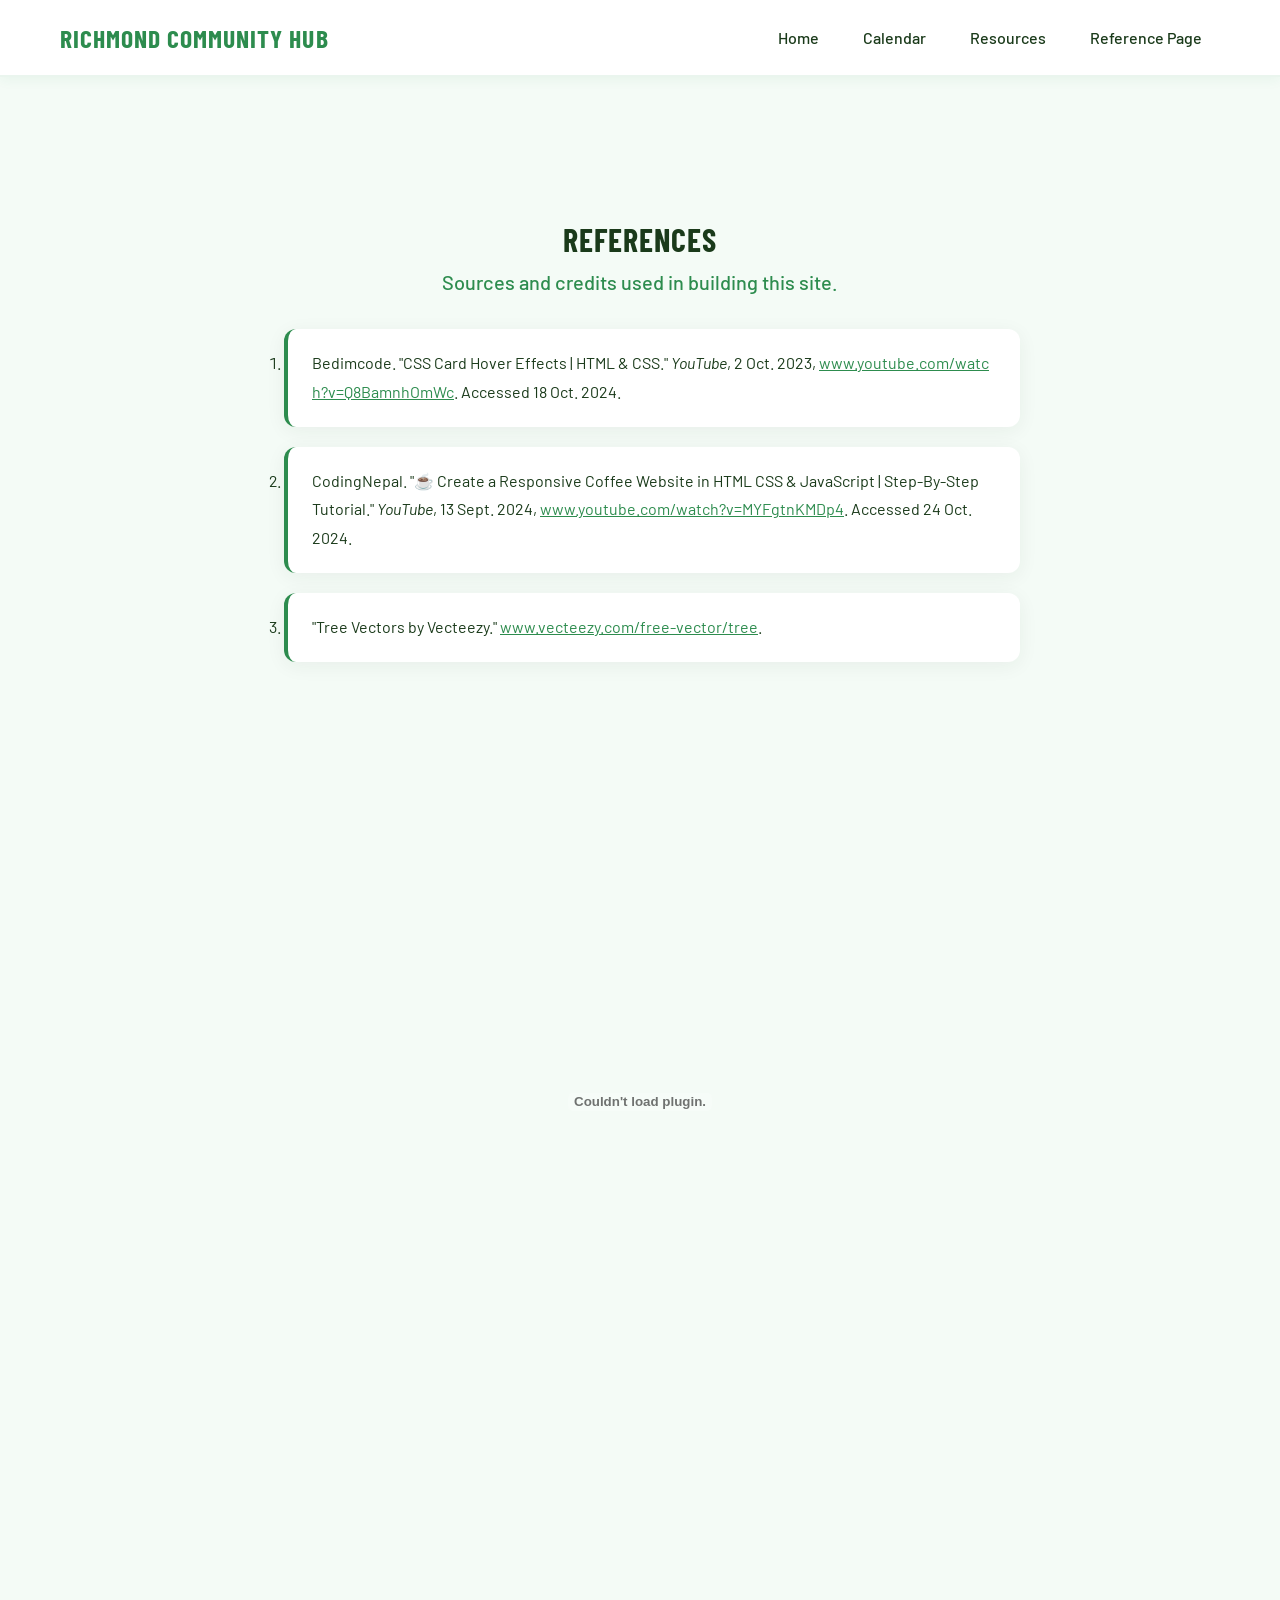
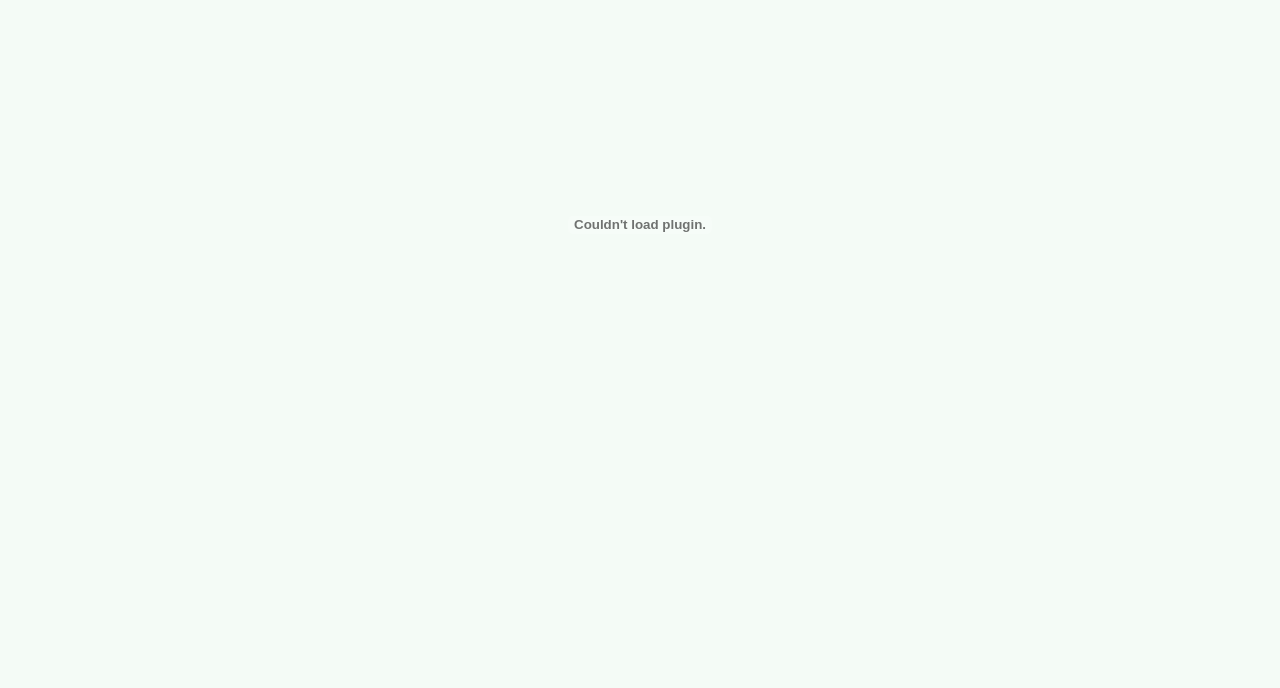
<file: reference.html>
<!DOCTYPE html>
<html lang="en">

<head>
    <meta charset="UTF-8">
    <meta name="viewport" content="width=device-width, initial-scale=1.0">
    <title>Richmond Community Hub</title>
    <link rel="stylesheet" href="styles.css">
</head>

<body>
    <header>
        <nav class="navbar section-content">
            <a href="index.html" class="nav-logo">
                <h2 class="logo-text">Richmond Community Hub</h2>
            </a>
            <ul class="nav-menu">
                <button id="menu-close-button" class="fas fa-times"></button>
                <li class="nav-item"><a href="index.html" class="nav-link">Home</a></li>
                <li class="nav-item"><a href="calendar.html" class="nav-link">Calendar</a></li>
                <li class="nav-item"><a href="resources.html" class="nav-link">Resources</a></li>
                <li class="nav-item"><a href="reference.html" class="nav-link">Reference Page</a></li>
            </ul>
        </nav>
    </header>

    <main>
        <div class="ref">
            <div class="resource-list">
                <h2 class="section-title">References</h2>
                <p class="subtitle">Sources and credits used in building this site.</p>
            </div>

            <div class="ref-container">
                <ol class="ref-list">
                    <li class="ref-item">
                        Bedimcode. "CSS Card Hover Effects | HTML & CSS." <em>YouTube</em>, 2 Oct. 2023,
                        <a href="https://www.youtube.com/watch?v=Q8BamnhOmWc"
                            target="_blank">www.youtube.com/watch?v=Q8BamnhOmWc</a>.
                        Accessed 18 Oct. 2024.
                    </li>
                    <li class="ref-item">
                        CodingNepal. "☕ Create a Responsive Coffee Website in HTML CSS &amp; JavaScript | Step-By-Step
                        Tutorial." <em>YouTube</em>, 13 Sept. 2024,
                        <a href="https://www.youtube.com/watch?v=MYFgtnKMDp4"
                            target="_blank">www.youtube.com/watch?v=MYFgtnKMDp4</a>.
                        Accessed 24 Oct. 2024.
                    </li>
                    <li class="ref-item">
                        "Tree Vectors by Vecteezy."
                        <a href="https://www.vecteezy.com/free-vector/tree"
                            target="_blank">www.vecteezy.com/free-vector/tree</a>.
                    </li>
                </ol>
            </div>
            <embed src="assets/Copyright.pdf" type="application/pdf" width="100%" height="600px" class="pdfEmbed">
            <embed src="assets/Work Log.pdf" type="application/pdf" width="100%" height="600px" class="pdfEmbed">
        </div>
    </main>

</body>

</html>
</file>
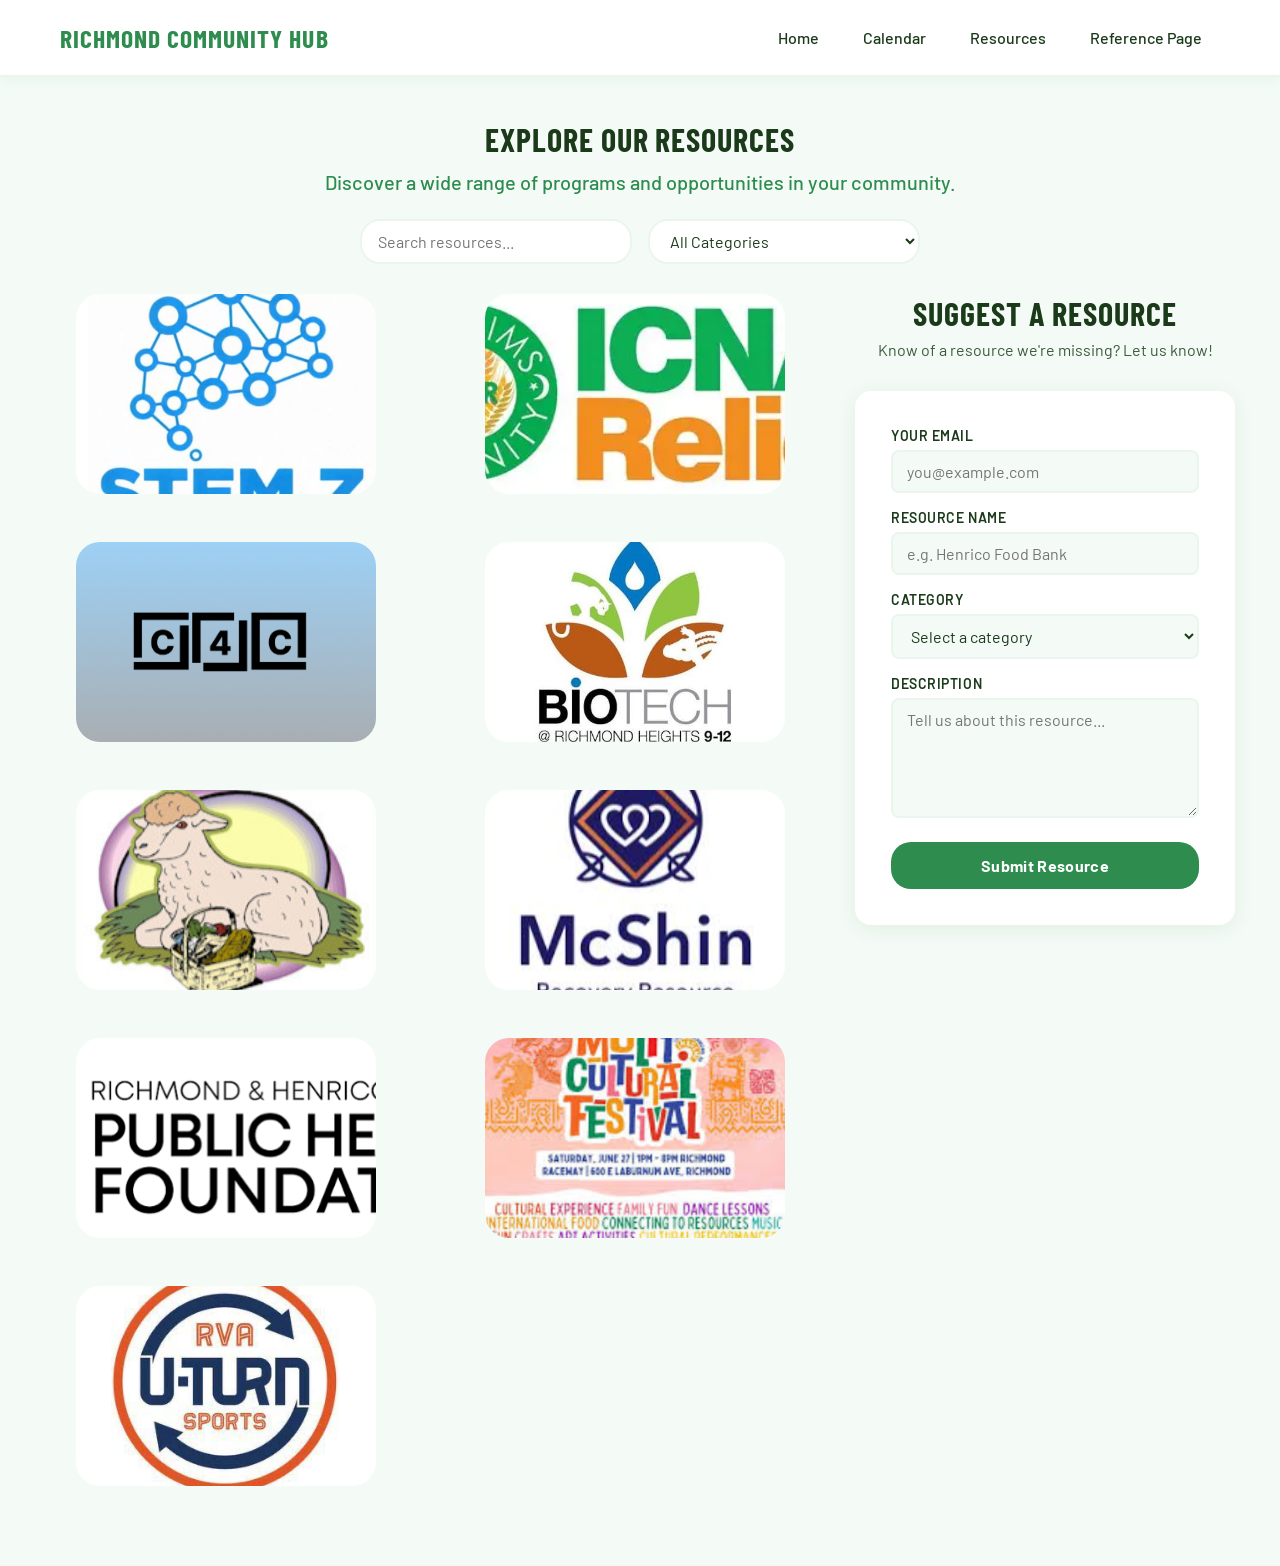
<file: resources.html>
<!DOCTYPE html>
<html lang="en">

<head>
    <meta charset="UTF-8">
    <meta name="viewport" content="width=device-width, initial-scale=1.0">
    <title>Richmond Community Hub</title>
    <link rel="stylesheet" href="styles.css">
</head>

<body>
    <header>
        <nav class="navbar section-content">
            <a href="index.html" class="nav-logo">
                <h2 class="logo-text">Richmond Community Hub</h2>
            </a>
            <ul class="nav-menu">
                <button id="menu-close-button" class="fas fa-times"></button>
                <li class="nav-item"><a href="index.html" class="nav-link">Home</a></li>
                <li class="nav-item"><a href="calendar.html" class="nav-link">Calendar</a></li>
                <li class="nav-item"><a href="resources.html" class="nav-link">Resources</a></li>
                <li class="nav-item"><a href="reference.html" class="nav-link">Reference Page</a></li>
            </ul>
        </nav>
    </header>

    <main>
        <div class="resource-list">
            <h2 class="section-title">Explore Our Resources</h2>
            <p class="subtitle">Discover a wide range of programs and opportunities in your community.</p>
            <div class="search-filter-bar">
                <input type="text" id="search" placeholder="Search resources...">
                <select id="filter">
                    <option value="">All Categories</option>
                    <option value="education">Education</option>
                    <option value="food">Food</option>
                    <option value="health">Health</option>
                    <option value="youth">Youth</option>
                    <option value="culture">Culture</option>
                </select>
            </div>
        </div>

        <div class="full-list">
            <div class="card-container">
                <article class="card-article" data-category="education" data-name="StemZ">
                    <img src="assets/STEMZ.png" alt="StemZ" class="card-img">
                    <div class="card-data">
                        <span class="card-description">StemZ</span>
                        <h2 class="card-title">STEM Program</h2>
                        <a href="https://www.stemzprogram.org/" class="card-button">Visit Website</a>
                    </div>
                </article>

                <article class="card-article" data-category="education" data-name="ICNA Relief">
                    <img src="assets/ICNA.png" alt="ICNA Relief" class="card-img">
                    <div class="card-data">
                        <span class="card-description">ICNA Relief</span>
                        <h2 class="card-title">Community Outreach</h2>
                        <a href="https://icnarelief.org/" class="card-button">Visit Website</a>
                    </div>
                </article>

                <article class="card-article" data-category="education" data-name="Code4Cause">
                    <img src="assets/C4C.png" alt="Code4Cause" class="card-img">
                    <div class="card-data">
                        <span class="card-description">Code4Cause</span>
                        <h2 class="card-title">Coding for Good</h2>
                        <a href="https://www.code4cause.org/" class="card-button">Visit Website</a>
                    </div>
                </article>

                <article class="card-article" data-category="education" data-name="Biotech">
                    <img src="assets/BioTech.png" alt="Biotech" class="card-img">
                    <div class="card-data">
                        <span class="card-description">Biotech</span>
                        <h2 class="card-title">Biological Sciences</h2>
                        <a href="https://www.biotechseniorhighschool.com/" class="card-button">Visit Website</a>
                    </div>
                </article>

                <article class="card-article" data-category="food" data-name="LAMB's Basket">
                    <img src="assets/Goat.png" alt="LAMB's Basket" class="card-img">
                    <div class="card-data">
                        <span class="card-description">LAMB's Basket</span>
                        <h2 class="card-title">Food & Essential Aid</h2>
                        <a href="https://lambsbasket.org/" class="card-button">Visit Website</a>
                    </div>
                </article>

                <article class="card-article" data-category="health" data-name="The McShin Foundation">
                    <img src="assets/McShin.png" alt="McShin Foundation" class="card-img">
                    <div class="card-data">
                        <span class="card-description">The McShin Foundation</span>
                        <h2 class="card-title">Addiction Recovery</h2>
                        <a href="https://mcshinfoundation.org/" class="card-button">Visit Website</a>
                    </div>
                </article>

                <article class="card-article" data-category="health" data-name="Richmond & Henrico Public Health">
                    <img src="assets/PHF.png" alt="Richmond & Henrico Public Health" class="card-img">
                    <div class="card-data">
                        <span class="card-description">Richmond & Henrico Public Health</span>
                        <h2 class="card-title">Community Wellness</h2>
                        <a href="https://rhphf.org/" class="card-button">Visit Website</a>
                    </div>
                </article>

                <article class="card-article" data-category="culture" data-name="Multicultural Festival">
                    <img src="assets/multi.png" alt="Multicultural Festival" class="card-img">
                    <div class="card-data">
                        <span class="card-description">Imagine Richmond</span>
                        <h2 class="card-title">Multicultural Festival</h2>
                        <a href="https://www.eventbrite.com/e/multicultural-festival-imagine-2026-tickets-1987944330005" class="card-button">Visit Website</a>
                    </div>
                </article>

                <article class="card-article" data-category="youth" data-name="U-Turn Sports">
                    <img src="assets/UTurn.png" alt="U-Turn Sports" class="card-img">
                    <div class="card-data">
                        <span class="card-description">U-Turn Sports</span>
                        <h2 class="card-title">Sports & Youth Dev</h2>
                        <a href="https://www.virginia.org/listing/u-turn/27136/" class="card-button">Visit Website</a>
                    </div>
                </article>
            </div>

            <div class="form-section">
                <h2>Suggest a Resource</h2>
                <p>Know of a resource we're missing? Let us know!</p>
                <form action="https://formspree.io/f/mbdqvony" method="POST">
                    <label>
                        Your Email
                        <input type="email" name="email" placeholder="you@example.com" required>
                    </label>
                    <label>
                        Resource Name
                        <input type="text" name="resource-name" placeholder="e.g. Henrico Food Bank" required>
                    </label>
                    <label>
                        Category
                        <select name="category">
                            <option value="">Select a category</option>
                            <option value="food">Food</option>
                            <option value="housing">Housing</option>
                            <option value="health">Health</option>
                            <option value="education">Education</option>
                            <option value="other">Other</option>
                        </select>
                    </label>
                    <label>
                        Description
                        <textarea name="message" placeholder="Tell us about this resource..."></textarea>
                    </label>
                    <button type="submit">Submit Resource</button>
                </form>
            </div>
        </div>
    </main>
    <script src="script.js"></script>

</body>

</html>
</file>
<file: styles.css>
@import url('https://fonts.googleapis.com/css2?family=Barlow:wght@300;400;500;700&family=Barlow+Condensed:wght@500;700&display=swap');

* {
    margin: 0;
    padding: 0;
    box-sizing: border-box;
    font-family: "Barlow", sans-serif;
}

:root {
    --primary-color: #ffffff;
    --secondary-color: #2d8c4e;
    --accent-color: #2d8c4e;
    --text-color: #ffffff;
    --green-dark: #1a3a1a;
    --green-mid: #3a5a3a;
    --green-light: #4caf73;
    --green-tint: #eaf5ee;
    --hero-bg: #f4fbf6;

    --font-size-small: 0.875rem;
    --font-size-medium: 1rem;
    --font-size-large: 1.25rem;
    --font-size-extralarge: 1.5rem;

    --font-weight-normal: 400;
    --font-weight-bold: 700;

    --border-radius-small: 4px;
    --border-radius-medium: 20px;
    --border-radius-circle: 50%;

    --site-max-width: 1200px;

    --swiper-theme-color: #2d8c4e;
    --swiper-pagination-bullet-inactive-color: #3a5a3a;
    --swiper-pagination-bullet-inactive-opacity: 0.3;
}

ul {
    list-style: none;
}

a {
    text-decoration: none;
    color: inherit;
}

body {
    background: var(--hero-bg);
}

button {
    background: none;
    border: none;
    cursor: pointer;
}

img {
    width: 100%;
}

.section-content {
    max-width: var(--site-max-width);
    margin: 0 auto;
    padding: 0 20px;
}

header {
    background: #ffffff;
    position: fixed;
    width: 100%;
    z-index: 5;
    border-bottom: 2px solid var(--green-tint);
    box-shadow: 0 2px 12px rgba(45, 140, 78, 0.07);
}

header .navbar {
    display: flex;
    justify-content: space-between;
    align-items: center;
    padding: 18px 20px;
    max-width: var(--site-max-width);
}

.navbar .nav-logo .logo-text {
    font-family: "Barlow Condensed", sans-serif;
    color: var(--accent-color);
    font-size: 1.6rem;
    font-weight: 700;
    letter-spacing: 0.04em;
    text-transform: uppercase;
}

.navbar .nav-menu {
    display: flex;
    gap: 8px;
}

.navbar .nav-menu .nav-item {
    padding: 10px 18px;
    border-radius: var(--border-radius-medium);
    color: var(--green-dark);
    font-size: var(--font-size-medium);
    font-weight: 500;
    transition: 0.25s ease, color 0.25s ease;
}

.navbar .nav-menu .nav-item:hover {
    background: var(--green-tint);
    color: var(--accent-color);
}

.hero-section {
    background: var(--hero-bg);
    min-height: 80vh;
}

.hero-section .section-content {
    display: flex;
    align-items: center;
    min-height: 80vh;
    justify-content: space-between;
    gap: 40px;
    padding-top: 80px;
}

.hero-section .hero-details {
    flex: 1;
    max-width: 55%;
}

.hero-section .hero-details .title {
    font-family: "Barlow Condensed", sans-serif;
    font-size: 3.2rem;
    font-weight: 700;
    color: var(--green-dark);
    letter-spacing: 0.03em;
    text-transform: uppercase;
    line-height: 1.1;
}

.hero-section .hero-details .subtitle {
    font-size: var(--font-size-large);
    color: var(--accent-color);
    margin-top: 12px;
    font-weight: 500;
}

.hero-section .hero-details .description {
    font-size: var(--font-size-medium);
    margin: 20px 0 36px;
    color: var(--green-mid);
    line-height: 1.7;
    max-width: 480px;
}

.hero-section .hero-details .buttons {
    display: flex;
    gap: 16px;
    flex-wrap: wrap;
}

.hero-section .hero-details .button {
    padding: 14px 28px;
    border-radius: var(--border-radius-medium);
    font-size: var(--font-size-medium);
    font-weight: 700;
    font-family: "Barlow", sans-serif;
    letter-spacing: 0.02em;
    transition: all 0.25s ease;
    display: inline-block;
}

.hero-section .hero-details .button.browse {
    background: var(--accent-color);
    color: #ffffff;
}

.hero-section .hero-details .button.browse:hover {
    background: #236e3d;
}

.hero-section .hero-details .button.calendar {
    background: transparent;
    color: var(--accent-color);
    border: 2px solid var(--accent-color);
}

.hero-section .hero-details .button.calendar:hover {
    background: var(--green-tint);
}

.hero-image-wrapper {
    flex: 1;
    display: flex;
    justify-content: center;
    align-items: center;
    max-width: 45%;
}

.hero-image-wrapper .hero-image {
    width: 100%;
    max-width: 480px;
    height: auto;
    object-fit: contain;
    filter: drop-shadow(0 16px 40px rgba(45, 140, 78, 0.15));
    animation: float 4s ease-in-out infinite;
}

@keyframes float {
    0%, 100% { transform: translateY(0px); }
    50% { transform: translateY(-16px); }
}

.events {
    padding: 50px 15% 100px;
    background: var(--hero-bg);
}

.events .section-title {
    text-align: center;
    margin-bottom: 40px;
    font-family: "Barlow Condensed", sans-serif;
    font-size: 2rem;
    font-weight: 700;
    color: var(--green-dark);
    text-transform: uppercase;
    letter-spacing: 0.03em;
}

.events .subtitle {
    font-size: var(--font-size-large);
    color: var(--accent-color);
    margin-top: 12px;
    font-weight: 500;
    text-align: center;
    padding-bottom: 50px;
}

.events .event .event-image {
    width: 160px;
    height: 160px;
    object-fit: cover;
    border-radius: var(--border-radius-circle);
    border: 4px solid var(--green-tint);
    outline: 2px solid var(--accent-color);
}

.events .event {
    display: flex;
    flex-direction: column;
    align-items: center;
    padding: 30px 20px;
    text-align: center;
    border-radius: 16px;
    background: #ffffff;
    box-shadow: 0 4px 20px rgba(26, 58, 26, 0.08);
    transition: transform 0.25s ease, box-shadow 0.25s ease;
}

.events .event:hover {
    transform: translateY(-6px);
    box-shadow: 0 8px 30px rgba(26, 58, 26, 0.14);
}

.events .event .name {
    margin: 16px 0 8px;
    font-family: "Barlow Condensed", sans-serif;
    font-size: 1.2rem;
    font-weight: 700;
    color: var(--green-dark);
    text-transform: uppercase;
    letter-spacing: 0.03em;
}

.events .event .feedback {
    line-height: 1.6;
    font-size: var(--font-size-small);
    color: var(--green-mid);
    font-style: italic;
}

.events .event .event-tag {
    display: inline-block;
    margin-top: 14px;
    padding: 4px 14px;
    background: var(--green-tint);
    color: var(--accent-color);
    border-radius: 20px;
    font-size: 0.75rem;
    font-weight: 700;
    text-transform: uppercase;
    letter-spacing: 0.05em;
}

.calendar-wrapper {
    max-width: var(--site-max-width);
    margin: 0 auto;
    padding-top: 100px;
}

.resource-list {
    max-width: var(--site-max-width);
    margin: 0 auto;
    padding-top: 120px;
}

.resource-list .section-title {
    text-align: center;
    margin-bottom: 12px;
    font-family: "Barlow Condensed", sans-serif;
    font-size: 2rem;
    font-weight: 700;
    color: var(--green-dark);
    text-transform: uppercase;
    letter-spacing: 0.03em;
}

.resource-list .subtitle {
    font-size: var(--font-size-large);
    color: var(--accent-color);
    font-weight: 500;
    text-align: center;
    padding-bottom: 5px;
}

.full-list {
    display: flex;
    gap: 40px;
    align-items: flex-start;
    max-width: var(--site-max-width);
    margin: 0 auto;
    padding: 30px 5px 80px;
}

.card-container {
    flex: 1;
    display: grid;
    grid-template-columns: repeat(2, 1fr);
    gap: 3rem;
}

.card-article {
    position: relative;
    overflow: hidden;
}

.card-img {
    width: 100%;
    max-width: 300px;
    height: 200px;
    object-fit: cover;
    border-radius: 1.5rem;
    display: block;
    margin: 0 auto;
}

.card-data {
    width: 80%;
    background-color: var(--accent-color);
    padding: 1.5rem 2rem;
    box-shadow: 0 8px 24px rgba(26, 58, 26, 0.2);
    border-radius: 1rem;
    position: absolute;
    bottom: -9rem;
    left: 0;
    right: 0;
    margin-inline: auto;
    opacity: 0;
    transition: opacity 1s 1s;
}

.card-description {
    display: block;
    font-size: var(--font-size-small);
    margin-bottom: .25rem;
    color: var(--green-tint);
}

.card-title {
    font-size: var(--font-size-large);
    font-weight: 700;
    font-family: "Barlow Condensed", sans-serif;
    text-transform: uppercase;
    letter-spacing: 0.03em;
    color: #ffffff;
    margin-bottom: .75rem;
}

.card-button {
    text-decoration: none;
    font-size: var(--font-size-small);
    font-weight: 600;
    color: #ffffff;
    border-bottom: 1px solid rgba(255,255,255,0.4);
    padding-bottom: 2px;
    transition: border-color 0.2s ease;
}

.card-button:hover {
    border-color: #ffffff;
}

.card-article:hover .card-data {
    animation: show-data 1s forwards;
    opacity: 1;
    transition: opacity .3s;
}

.card-article:hover {
    animation: remove-overflow 2s forwards;
}

.card-article:not(:hover) {
    animation: show-overflow 2s forwards;
}

.card-article:not(:hover) .card-data {
    animation: remove-data 2s forwards;
}

@keyframes show-data {
    50% { transform: translateY(-10rem); }
    100% { transform: translateY(-7rem); }
}

@keyframes remove-overflow {
    to { overflow: initial; }
}

@keyframes show-overflow {
    0% { overflow: initial; pointer-events: none; }
    50% { overflow: hidden; }
}

@keyframes remove-data {
    0% { transform: translateY(-7rem); }
    50% { transform: translateY(-10rem); }
    100% { transform: translateY(.5rem); }
}

.form-section {
    width: 380px;
    flex-shrink: 0;
    margin: 0;
    padding: 0;
}

.form-section h2 {
    text-align: center;
    font-family: "Barlow Condensed", sans-serif;
    font-size: 2rem;
    font-weight: 700;
    color: var(--green-dark);
    text-transform: uppercase;
    letter-spacing: 0.03em;
    margin-bottom: 8px;
}

.form-section p {
    text-align: center;
    color: var(--green-mid);
    margin-bottom: 32px;
    font-size: var(--font-size-medium);
}

.form-section form {
    background: #ffffff;
    padding: 36px;
    border-radius: 16px;
    box-shadow: 0 4px 20px rgba(26, 58, 26, 0.08);
    display: flex;
    flex-direction: column;
    gap: 16px;
}

.form-section label {
    display: flex;
    flex-direction: column;
    gap: 6px;
    font-size: var(--font-size-small);
    font-weight: 600;
    color: var(--green-dark);
    text-transform: uppercase;
    letter-spacing: 0.04em;
}

.form-section input,
.form-section textarea,
.form-section select {
    padding: 10px 14px;
    border: 2px solid var(--green-tint);
    border-radius: 8px;
    font-family: "Barlow", sans-serif;
    font-size: var(--font-size-medium);
    color: var(--green-dark);
    background: var(--hero-bg);
    outline: none;
    transition: border-color 0.25s ease;
    width: 100%;
}

.form-section input:focus,
.form-section textarea:focus,
.form-section select:focus {
    border-color: var(--accent-color);
    background: #ffffff;
}

.form-section textarea {
    resize: vertical;
    min-height: 120px;
}

.form-section button[type="submit"] {
    background: var(--accent-color);
    color: #ffffff;
    padding: 14px 28px;
    border-radius: var(--border-radius-medium);
    font-family: "Barlow", sans-serif;
    font-size: var(--font-size-medium);
    font-weight: 700;
    letter-spacing: 0.02em;
    cursor: pointer;
    transition: 0.25s ease;
    border: none;
    margin-top: 8px;
}

.form-section button[type="submit"]:hover {
    background: #236e3d;
}

@media screen and (max-width: 768px) {
    .full-list {
        flex-direction: column;
    }
    .form-section {
        width: 100%;
    }
    .card-container {
        grid-template-columns: 1fr;
    }
}

.search-filter-bar {
    display: flex;
    gap: 16px;
    max-width: 600px;
    margin: 20px auto 0;
    padding: 0 20px;
}

.search-filter-bar input,
.search-filter-bar select {
    padding: 10px 16px;
    border: 2px solid var(--green-tint);
    border-radius: var(--border-radius-medium);
    font-family: "Barlow", sans-serif;
    font-size: var(--font-size-medium);
    color: var(--green-dark);
    background: #ffffff;
    outline: none;
    transition: border-color 0.25s ease;
    width: 100%;
}

.search-filter-bar input:focus,
.search-filter-bar select:focus {
    border-color: var(--accent-color);
}

.ref {
    padding: 100px;
}

.ref-container {
    max-width: 800px;
    margin: 0 auto;
    padding: 30px 20px 80px;
}

.ref-list {
    list-style: decimal;
    padding-left: 24px;
    display: flex;
    flex-direction: column;
    gap: 20px;
}

.ref-item {
    font-size: var(--font-size-medium);
    color: var(--green-dark);
    line-height: 1.8;
    padding: 20px 24px;
    background: #ffffff;
    border-radius: 12px;
    box-shadow: 0 4px 20px rgba(26, 58, 26, 0.06);
    border-left: 4px solid var(--accent-color);
}

.ref-item em {
    font-style: italic;
}

.ref-item a {
    color: var(--accent-color);
    text-decoration: underline;
    word-break: break-all;
}

.ref-item a:hover {
    color: #236e3d;
}
.pdfEmbed {
    padding: 20px 100px;
    height: 80vh;
}
</file>
